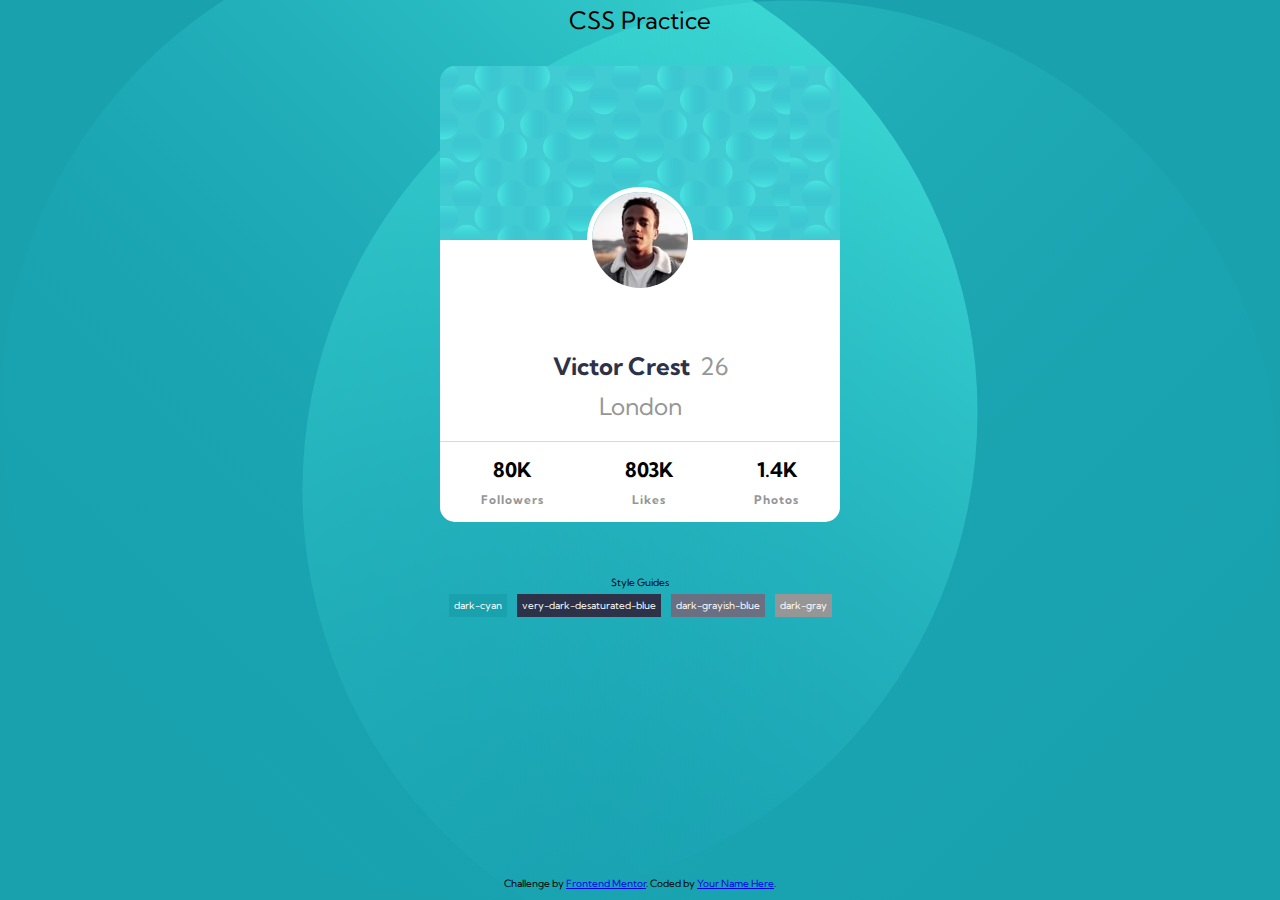
<file: index.html>
<!DOCTYPE html>
<html lang="en">
  <head>
    <meta charset="UTF-8" />
    <meta name="viewport" content="width=device-width, initial-scale=1.0" />
    <!-- displays site properly based on user's device -->

    <link
      rel="icon"
      type="image/png"
      sizes="32x32"
      href="./images/favicon-32x32.png"
    />

    <title>Frontend Mentor | Profile card component</title>
    <link rel="stylesheet" href="styles.css" />

    <!-- Feel free to remove these styles or customise in your own stylesheet 👍 -->
    <style></style>
  </head>
  <body>
    <header class="heading-1">CSS Practice</header>
    <main>
      <section class="card">
        <section class="card__backdrop"></section>
        <section class="card__details">
          <img src="./images/image-victor.jpg" alt="" class="card__details--img " />
          <article class="card__details--intro">
            <p class="heading-1 text__bold text__color--primary">
            Victor Crest
            </p>
            <p class="heading-1 text__color--light">26</p>
          </article>
          <p class="heading-1 text__color--light">London</p>

        </section>
        <section class="card__details--footer">
          <div class="footer__item text__bold">
            <p class="heading-2">80K</p> 
            <p class="heading-6 text__color--light">Followers</p>
          </div>
          
          <div class="footer__item text__bold">
            <p class="heading-2">803K</p> 
            <p class="heading-6 text__color--light">Likes</p>
          </div>

          <div class="footer__item text__bold">
            <p class="heading-2">1.4K</p> 
            <p class="heading-6 text__color--light">Photos</p>
          </div>
        </section> 
      </section>
      <section class="styleGuide">
        <p class="styleGuide__title">Style Guides</p>
        <section class="styleGuide__items">
          <article class="color-1 padding-10 margin-10">dark-cyan</article>
          <article class="color-2 padding-10 margin-10">
            very-dark-desaturated-blue
          </article>
          <article class="color-3 padding-10 margin-10">
            dark-grayish-blue
          </article>
          <article class="color-4 padding-10 margin-10">dark-gray</article>
        </section>
      </section>
    </main>
    <footer>
      Challenge by
      <a href="https://www.frontendmentor.io?ref=challenge" target="_blank"
        >Frontend Mentor</a
      >. Coded by <a href="#">Your Name Here</a>.
    </footer>
  </body>
</html>
</file>
<file: styles.css>
@import url("https://fonts.googleapis.com/css2?family=Kumbh+Sans:wght@400;700&display=swap");

:root {
  --blue: #1e90ff;
  --white: #ffffff;
  --dark-cyan: hsl(185, 75%, 39%);
  --very-dark-desaturated-blue: hsl(229, 23%, 23%);
  --dark-grayish-blue: hsl(227, 10%, 46%);
  --dark-gray: hsl(0, 0%, 59%);
  --light-grey: #d8d9df;
}

* {
  font-size: 10px;
  font-family: "Kumbh Sans";
}

body {
  display: flex;
  flex-direction: column;
  min-height: 100vh;
  margin: 0;
  background: url(../images/bg-pattern-bottom.svg),
    url(../images/bg-pattern-top.svg);
  background-repeat: no-repeat;
  background-position: right top, left bottom;
  background-color: hsl(185, 75%, 39%);
}

header {
  text-align: center;
  padding-bottom: 2%;
}

main {
  flex: 1;
}

footer {
  margin-top: auto;
  padding: 1rem;
  font-size: 10px;
  font-family: "Kumbh Sans";
  text-align: center;
}

.margin-10 {
  margin: 0.5rem;
}

.padding-10 {
  padding: 0.5rem;
}

.color-1 {
  background-color: var(--dark-cyan);
}

.color-2 {
  background-color: var(--very-dark-desaturated-blue);
}

.color-3 {
  background-color: var(--dark-grayish-blue);
}

.color-4 {
  background-color: var(--dark-gray);
}

.styleGuide {
  display: flex;
  flex-direction: column;
  align-items: center;
  flex-wrap: wrap;
  font-family: "Kumbh Sans";
  margin: 1rem;
}

.styleGuide__title {
  margin: 0;
}

.styleGuide__items {
  color: white;
  display: flex;
}

.card {
  width: 400px;
  height: 500px;
  margin: auto;
  border-radius: 15px;
  display: flex;
  flex-direction: column;
}

.card__backdrop {
  flex-grow: 0.8;
  background-image: url(./images/bg-pattern-card.svg);
  border-top-left-radius: 15px;
  border-top-right-radius: 15px;
}

.card__details {
  background-color: white;
  display: flex;
  flex-direction: column;
  align-items: center;
  padding-bottom: 15px;
}

.card__details--img {
  border-radius: 50%;
  border: 5px solid white;
  transform: translateY(-50%);
}

.card__details--intro {
  display: flex;
}

.card__details--footer {
  display: flex;
  justify-content: space-around;
  border-top: 1px solid var(--light-grey);
  border-bottom-left-radius: 15px;
  border-bottom-right-radius: 15px;
  background-color: white;
}

.footer__item {
  padding: 1rem;
  display: flex;
  flex-direction: column;
  justify-content: center;
  align-items: center;
}

/* Typography Components */

.heading-1 {
  margin: 0.5rem;
  font-size: 24px;
}

.heading-2 {
  margin: 0.5rem;
  font-size: 20px;
}

.heading-6 {
  margin: 0.5rem;
  font-size: 12px;
  letter-spacing: 0.1rem;
}

.text__bold {
  font-weight: 700;
}

.text__color--primary {
  color: var(--very-dark-desaturated-blue);
}

.text__color--light {
  color: var(--dark-gray);
}
</file>
